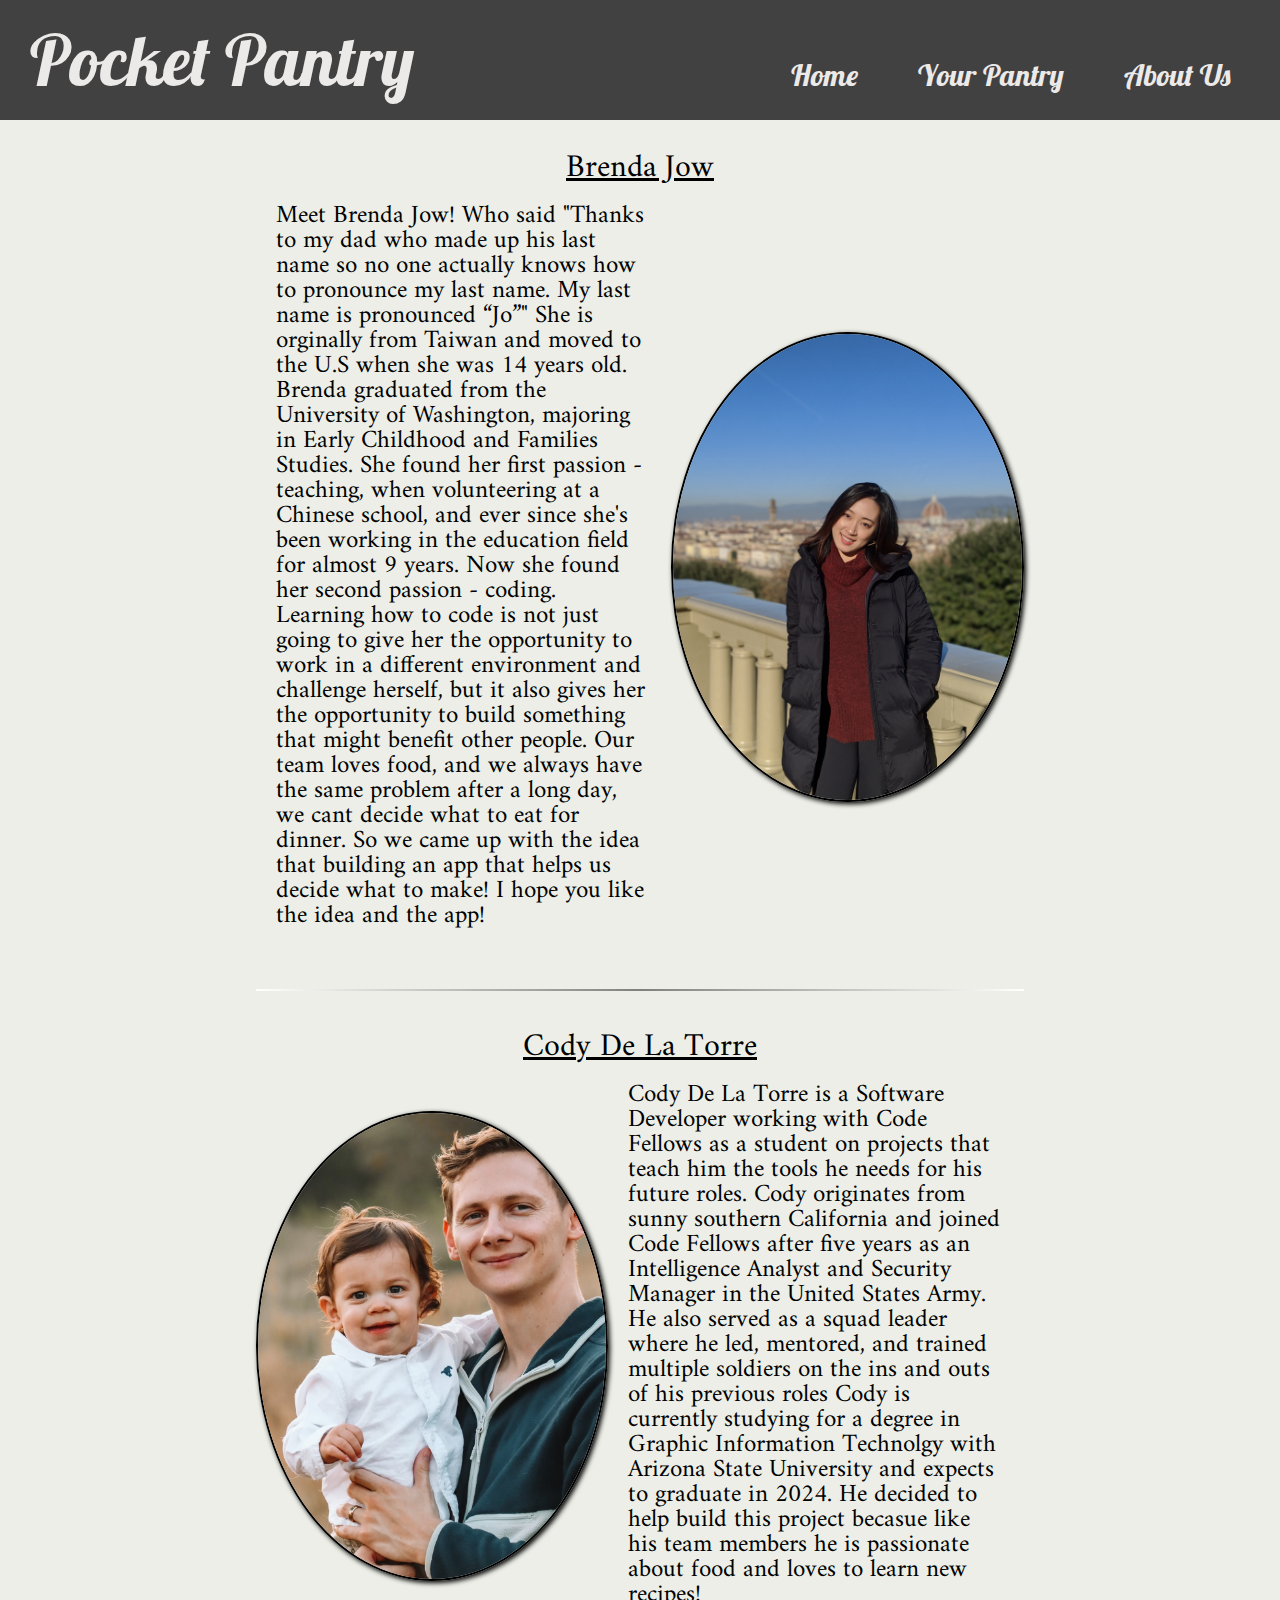
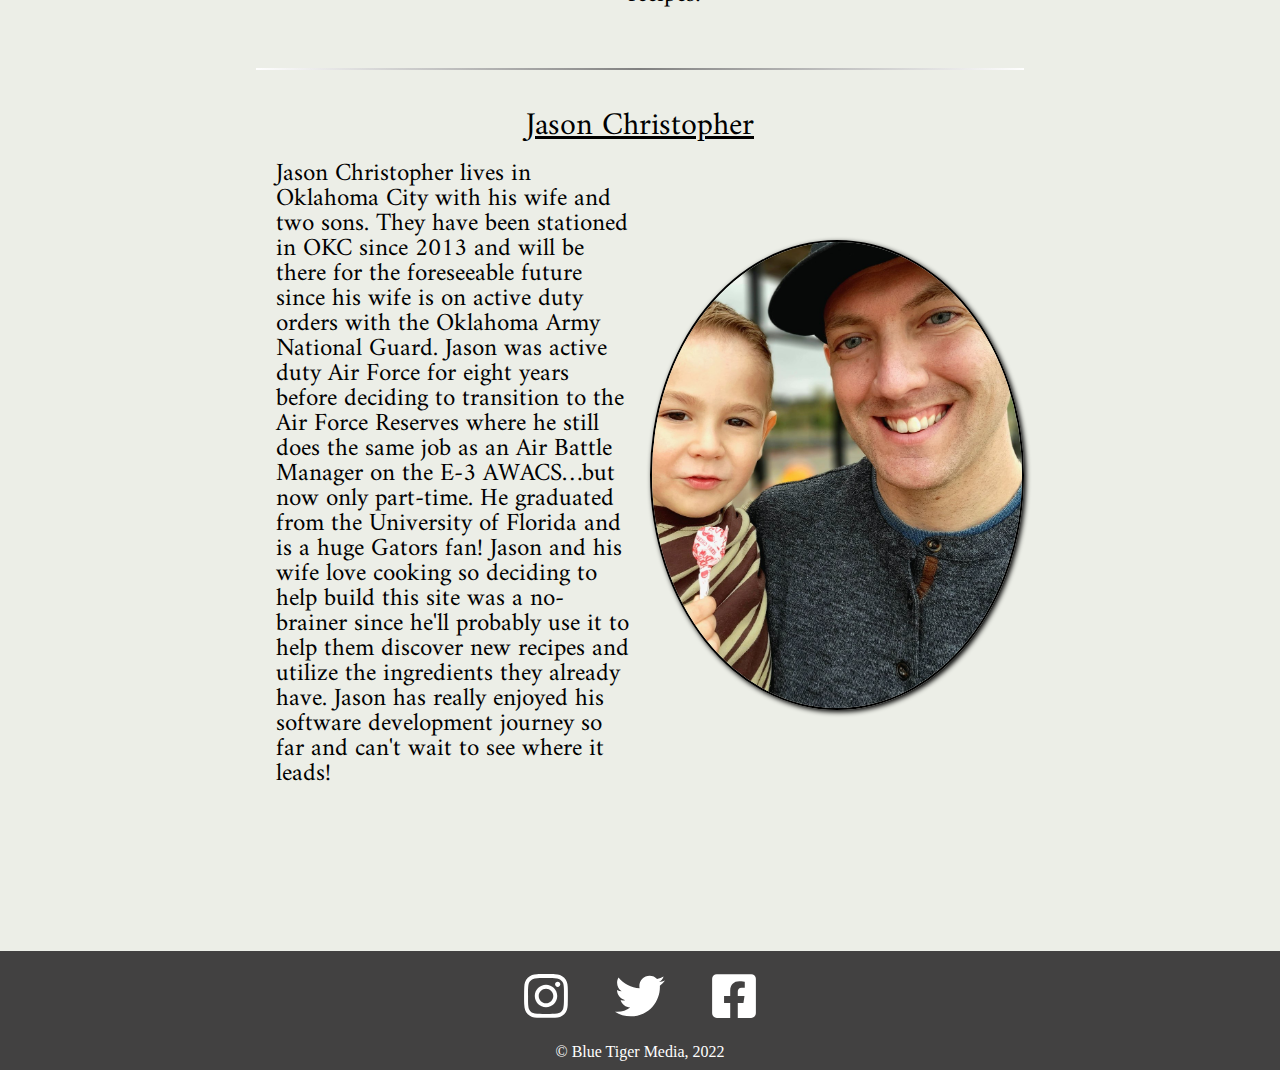
<file: about-us.html>
<!DOCTYPE html>
<html lang="en">

<head>
  <meta charset="UTF-8">
  <meta http-equiv="X-UA-Compatible" content="IE=edge">
  <meta name="viewport" content="width=device-width, initial-scale=1.0">
  <link rel="stylesheet" href="./css/reset.css">
  <!-- <link rel="stylesheet" href="./css/style.css"> -->
  <link rel="stylesheet" href="./css/about-me.css">
  <link rel="preconnect" href="https://fonts.googleapis.com">
  <link rel="preconnect" href="https://fonts.gstatic.com" crossorigin>
  <link href="https://fonts.googleapis.com/css2?family=Amiri:ital,wght@0,400;0,700;1,400;1,700&family=Lobster&family=Patrick+Hand&display=swap" rel="stylesheet">
  <title>PocketPantry-AboutUs</title>
</head>

<body>
  <header>
    <h1>Pocket Pantry</h1>
    <nav>
      <ul>
        <li><a href="index.html">Home</a></li>
        <li><a href="form.html">Your Pantry</a></li>
        <li><a href="about-us.html">About Us</a></li>
      </ul>
    </nav>
  </header>
  <main>
    <h2>Brenda Jow</h2>
    <section class="flexSection">
      <!-- <h2>Brenda Jow</h2> -->
      <p>Meet Brenda Jow! Who said "Thanks to my dad who made up his last name so no one actually knows how to
        pronounce my last name. My last name is pronounced “Jo”" She is orginally from Taiwan and moved to the U.S when
        she was 14
        years old.
      Brenda graduated from the University of Washington, majoring in Early Childhood and Families Studies. She found
        her
        first passion - teaching, when volunteering at a Chinese school, and ever since she's been working in the
        education field for almost 9 years. Now she found her second passion - coding. Learning how to code is not just
        going to give her the opportunity to work in a different environment and challenge herself, but it also gives
        her
        the opportunity to build something that might benefit other people.
      Our team loves food, and we always have the same problem after a long day, we cant decide what to eat for
        dinner. So we came up with the idea that building an app that helps us decide what to make! I hope you like the
        idea and the app!</p>
      <img src="Images/Brenda.jpg" alt="A picure of Brenda in Florence, Italy" width="450px" height="450px">
    </section>
    <div id="line"></div>
    <h2>Cody De La Torre</h2>
    <section class="flexSection">
      <img src="Images/cody.jpeg" alt="A picture of Cody holding his son">
      <!-- <h2>Cody De La Torre</h2> -->
      <p>Cody De La Torre is a Software Developer working with Code Fellows as a student on projects that teach him the
        tools he needs for his future roles.
      Cody originates from sunny southern California and joined Code Fellows after five years as an Intelligence
        Analyst and Security Manager in the United States
        Army. He also served as a squad leader where he led, mentored, and trained multiple soldiers on the ins and outs
        of his previous roles
      Cody is currently studying for a degree in Graphic Information Technolgy with Arizona State University and
        expects to graduate in 2024. He decided to help build this project becasue like his team members he is
        passionate about food and loves to learn new recipes!</p>
    </section>
    <div id="line"></div>
    <h2>Jason Christopher</h2>
    <section class="flexSection">
      <!-- <h2>Jason Christopher</h2> -->
      <p>Jason Christopher lives in Oklahoma City with his wife and two sons. They have been stationed in OKC since 2013
        and will be there for the foreseeable future since his wife is on active duty orders with the Oklahoma Army
        National Guard.
      Jason was active duty Air Force for eight years before deciding to transition to the Air Force Reserves where
        he still does the same job as an Air Battle Manager on the E-3 AWACS…but now only part-time. He graduated from
        the University of Florida and is a huge Gators fan!
      Jason and his wife love cooking so deciding to help build this site was a no-brainer since he'll probably use
        it to help them discover new recipes and utilize the ingredients they already have. Jason has really enjoyed his
        software development journey so far and can't wait to see where it leads!</p>
      <img src="Images/jason.jpeg" alt=" A picture of Jason holding his son">
    </section>
  </main>
  <footer>
    <div>
        <a href="https://www.instagram.com/">
            <img class="socialMedia" src="Images/instagram.svg" alt="Take me to Instagram">
        </a>
        <a href="https://twitter.com/home">
            <img class="socialMedia" src="Images/twitter.svg" alt="Take me to Twitter">
        </a>
        <a href="https://www.facebook.com/">
            <img class="socialMedia" src="Images/facebook.svg" alt="Take me to Facebook">
        </a>
    </div>
    <p>&copy; Blue Tiger Media, 2022</p>
</footer>
  <script src="JS/app.js"></script>
</body>

</html>
</file>
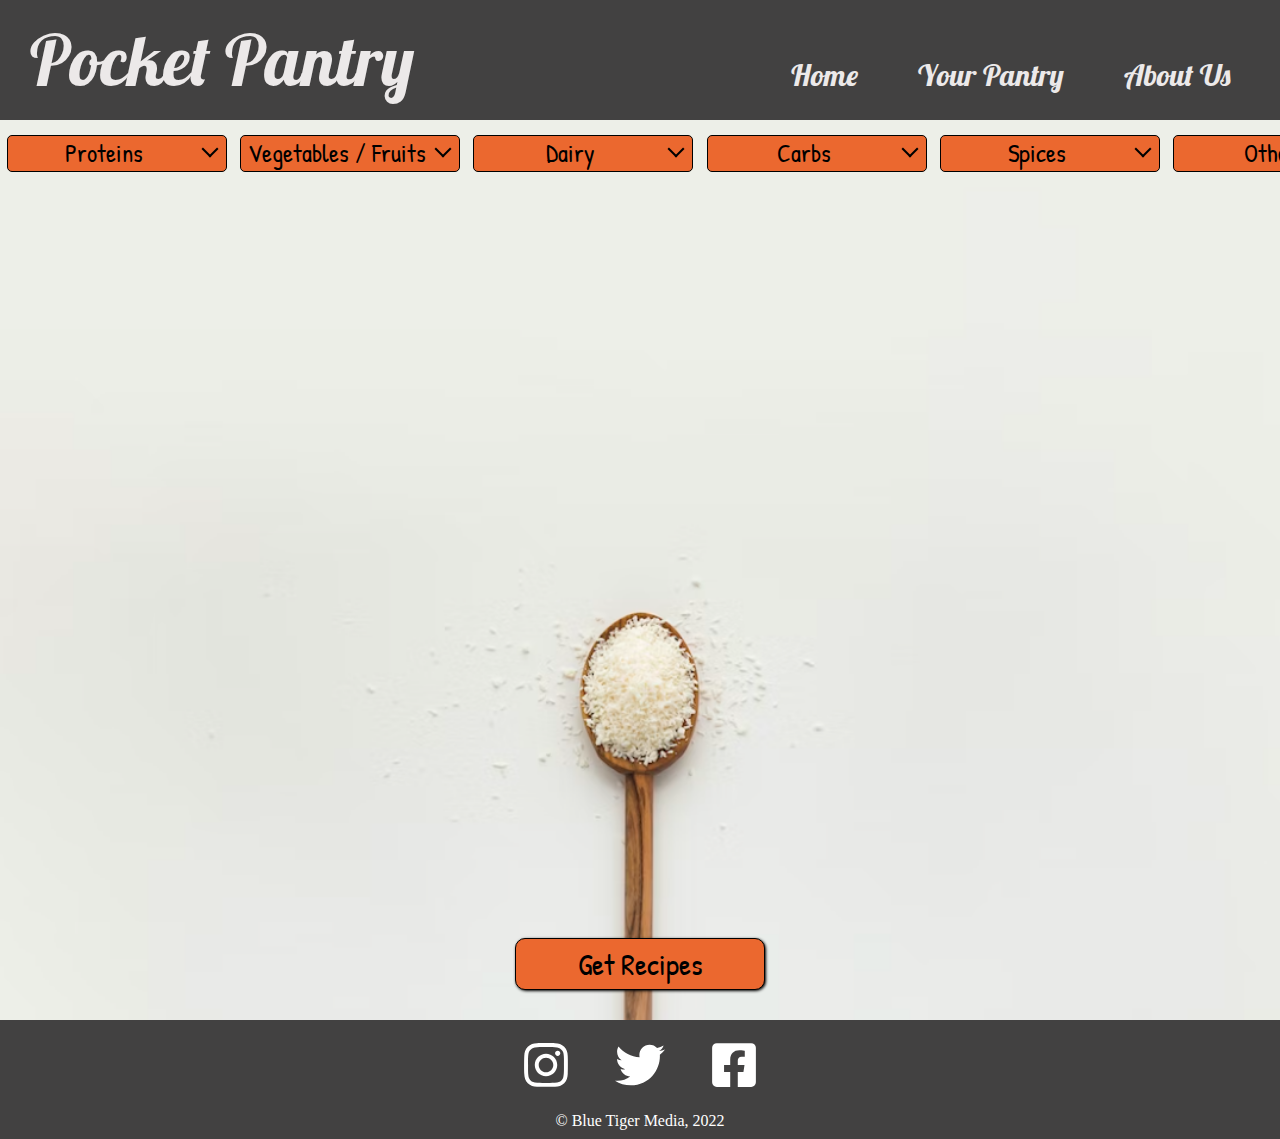
<file: form.html>
<!DOCTYPE html>
<html lang="en">

<head>
  <meta charset="UTF-8">
  <meta http-equiv="X-UA-Compatible" content="IE=edge">
  <meta name="viewport" content="width=device-width, initial-scale=1.0">
  <link rel="stylesheet" href="./css/reset.css">
  <link rel="stylesheet" href="css/form.css">
  <link rel="preconnect" href="https://fonts.googleapis.com">
  <link rel="preconnect" href="https://fonts.gstatic.com" crossorigin>
  <link href="https://fonts.googleapis.com/css2?family=Amiri:ital,wght@0,400;0,700;1,400;1,700&family=Lobster&family=Patrick+Hand&display=swap" rel="stylesheet">
  <title>Your Pantry</title>
</head>

<body>
  <header>
    <h1>Pocket Pantry</h1>
    <nav>
      <ul>
        <li><a href="index.html">Home</a></li>
        <li><a href="form.html">Your Pantry</a></li>
        <li><a href="about-us.html">About Us</a></li>
      </ul>
    </nav>
  </header>
  <main>
    <form id="ingredientsForm">
      <section id="dropdownSection">
        <div id="list1" class="dropdown-check-list" tabindex="100">
          <span class="anchor">Proteins</span>
          <ul id="proteins" name ="proteinschbx">
          </ul>
        </div>
        <div id="list2" class="dropdown-check-list" tabindex="100">
          <span class="anchor">Vegetables / Fruits</span>
          <ul id="vegetables" name ="vagetableschbx">
          </ul>
        </div>
        <div id="list3" class="dropdown-check-list" tabindex="100">
          <span class="anchor">Dairy</span>
          <ul id="dairy" name ="dairychbx">
          </ul>
        </div>
        <div id="list4" class="dropdown-check-list" tabindex="100">
          <span class="anchor">Carbs</span>
          <ul id="carbs">
          </ul>
        </div>
        <div id="list5" class="dropdown-check-list" tabindex="100">
          <span class="anchor">Spices</span>
          <ul id="spices">
          </ul>
        </div>
        <div id="list6" class="dropdown-check-list" tabindex="100">
          <span class="anchor">Other</span>
          <ul id="other">
          </ul>
        </div>
      </section>
    </form>
    <section id="buttonSection">
      <a href="results.html"><input value="Get Recipes" type="submit" id="submit"></a>
    </section>
  </main>
  <footer>
    <div>
      <a href="https://www.instagram.com/">
        <img class="socialMedia" src="Images/instagram.svg" alt="Take me to Instagram">
      </a>
      <a href="https://twitter.com/home">
        <img class="socialMedia" src="Images/twitter.svg" alt="Take me to Twitter">
      </a>
      <a href="https://www.facebook.com/">
        <img class="socialMedia" src="Images/facebook.svg" alt="Take me to Facebook">
      </a>
    </div>
    <p>&copy; Blue Tiger Media, 2022</p>
  </footer>
  <script src="JS/constructor.js"></script>
  <script src="JS/form.js"></script>

</body>

</html>
</file>
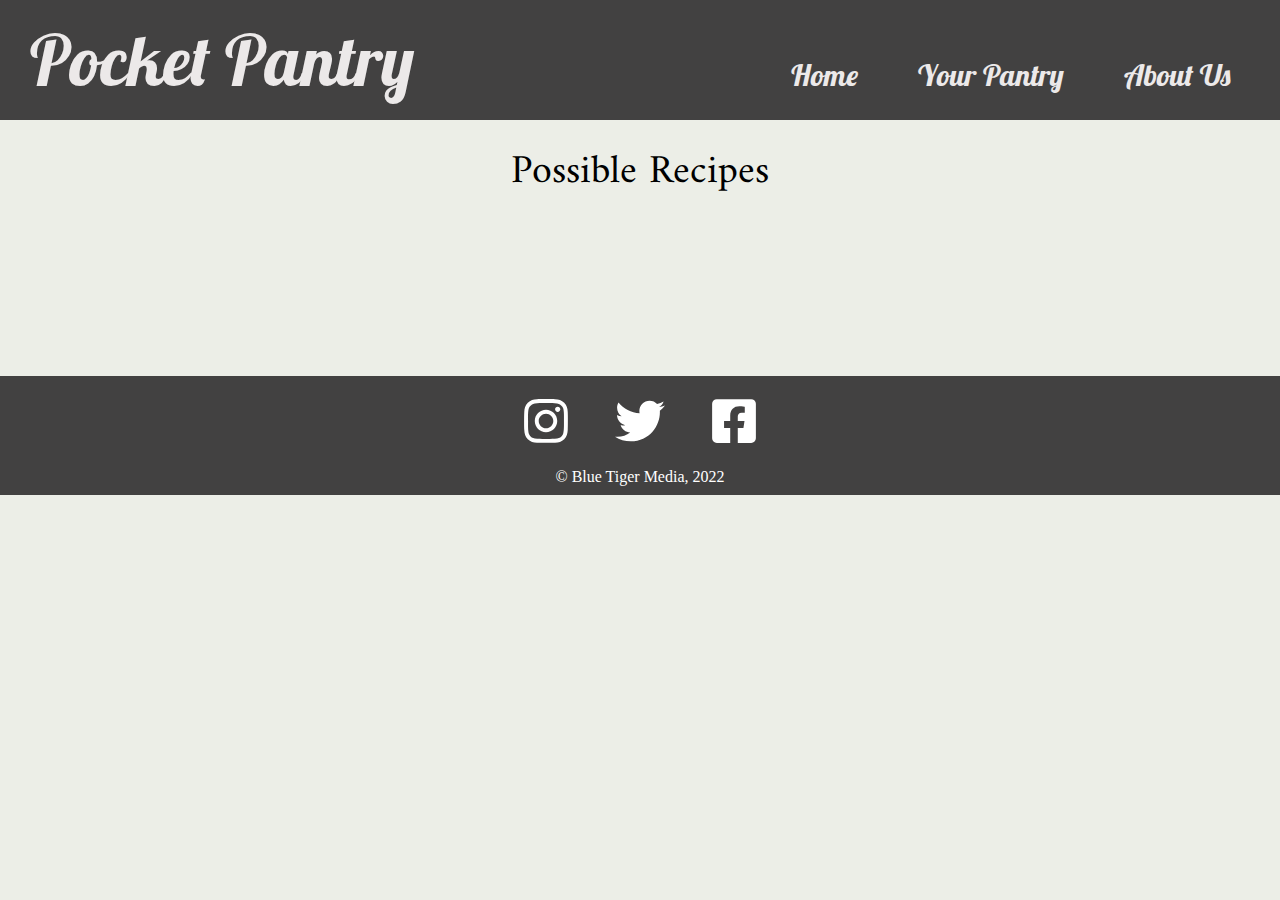
<file: results.html>
<!DOCTYPE html>
<html lang="en">

<head>
  <meta charset="UTF-8">
  <meta http-equiv="X-UA-Compatible" content="IE=edge">
  <meta name="viewport" content="width=device-width, initial-scale=1.0">
  <link rel="stylesheet" href="css/reset.css">
  <link rel="stylesheet" href="css/results.css">
  <link rel="preconnect" href="https://fonts.googleapis.com">
  <link rel="preconnect" href="https://fonts.gstatic.com" crossorigin>
  <link href="https://fonts.googleapis.com/css2?family=Amiri:ital,wght@0,400;0,700;1,400;1,700&family=Lobster&family=Patrick+Hand&display=swap" rel="stylesheet">
  <title>Your Results</title>
</head>

<body>
  <header>
    <h1>Pocket Pantry</h1>
    <nav>
      <ul>
        <li><a href="index.html">Home</a></li>
        <li><a href="form.html">Your Pantry</a></li>
        <li><a href="about-us.html">About Us</a></li>
      </ul>
    </nav>
  </header>
  </header>
  <main>
    <h2>Possible Recipes</h2>
    <div id="grid">
    </div>
  </main>
  <footer>
    <div>
      <a href="https://www.instagram.com/">
        <img class="socialMedia" src="Images/instagram.svg" alt="Take me to Instagram">
      </a>
      <a href="https://twitter.com/home">
        <img class="socialMedia" src="Images/twitter.svg" alt="Take me to Twitter">
      </a>
      <a href="https://www.facebook.com/">
        <img class="socialMedia" src="Images/facebook.svg" alt="Take me to Facebook">
      </a>
    </div>
    <p>&copy; Blue Tiger Media, 2022</p>
  </footer>
  <!-- <script src="./JS/form.js"></script> -->
  <script src="./JS/result.js"></script>
  <script src="JS/app.js"></script>
</body>

</html>
</file>
<file: css/style.css>
/* Home page css */
* {
  box-sizing: border-box;
}

body{
  margin: 0 auto;
  width: 100%;
  height: 100%;
  background-color: #eceee7;
}

header{
  display: flex;
  padding: 15px 0px;
  align-items:flex-end;
  justify-content: space-between;
  background-color: rgb(66, 65, 65);
}

h1{
  font-size: 70px;
  padding-left: 20px;
  margin: 10px;
  min-width: 400px;
  font-family: 'Lobster', cursive;
  color: rgb(236, 233, 233);
}

nav{ 
  min-width: 500px;
  padding-bottom: 15px;
  padding-right: 20px;
}

nav ul{
  display: flex;
}

nav a{
  font-size: 30px;
  text-decoration: none;
  padding: 0 30px;
  cursor: pointer;
  font-family: 'Lobster', cursive;
  transition: 0.2s;
  color:rgb(236, 233, 233)
}

nav a:hover{
  color: #eb682f;
  text-decoration: underline;
}

nav a:active{
  color: black;
}

main{
  max-width: 60%;
  height: 90%;
  margin: auto;
  align-items: center;
  margin-top: 2rem;
  margin-bottom: 9rem;
  background-color: #eceee7;
} 

.flexSection{
  display: flex;
  justify-content: space-around;
  font-family: 'Amiri', serif;
  align-items: center;
}

main img{
  height: 450px;
  width: 450px;
  object-fit: cover;
  border: 2px solid black;
  border-radius: 50%;
  box-shadow: 2px 2px 5px;
}

main div{
  text-align: center;
  width: 450px;
  margin: 0 20px;
}

main p{
  font-size: 25px;
  margin: 20px;
}

main p:nth-child(3){
  margin-bottom: 50px;
}

cite{
  color: #eb682f;
  font-weight: bold;
  font-size: 30px;
  font-family: 'Amiri', serif;
  text-shadow: black 2px 2px 2px;
}

#formButton{
  font-size: 30px;
  border: 1px solid black;
  border-radius: 5px;
  padding: 10px;
  width: 300px;
  text-align: center;
  background-color: #eb682f;
  text-decoration: none;
  font-family: 'Amiri', serif;
  color: black;
  cursor: pointer;
  transition: 0.2s;
  box-shadow: 1px 1px 3px;
}

#formButton:hover{
  color: white;
  /* border: 1px solid white; */
}

#formButton:active{
  color: black;
  border: 1px solid black;
}

#line{
  background-image: linear-gradient(to right, white, grey, white);
  height: 2px;
  width: 100%;
  margin: 40px 0;
}

footer{
  text-align: center;
  background-color: rgb(66, 65, 65);
  color: white;
}

footer a{
  width: 100px;
  height: 100px;
  text-decoration: none;
}

.socialMedia{
  width: 50px;
  height: 50px;
  cursor: pointer;
  margin: 20px;
  transition: 0.2s;
  -webkit-filter: invert(100%); /* Safari/Chrome */
  filter: invert(100%);
}

.socialMedia:hover{
  opacity: 0.5;
}

.socialMedia:active{
  opacity: 1;
}

footer p{
  padding-bottom: 10px;
}

body::-webkit-scrollbar {
  display: none;
}
</file>
<file: css/about-me.css>
* {
  box-sizing: border-box;
}

body{
  margin: 0 auto;
  width: 100%;
  height: 100%;
  background-color: #eceee7;
}

header{
  display: flex;
  padding: 15px 0px;
  align-items:flex-end;
  justify-content: space-between;
  background-color: rgb(66, 65, 65);
}

h1{
  font-size: 70px;
  padding-left: 20px;
  margin: 10px;
  min-width: 400px;
  font-family: 'Lobster', cursive;
  color: rgb(236, 233, 233);
}

h2{
  text-align: center;
  font-family: 'Amiri', serif;
  font-size: xx-large;
  text-decoration: underline;
}

nav{ 
  min-width: 500px;
  padding-bottom: 15px;
  padding-right: 20px;
}

nav ul{
  display: flex;
}

nav a{
  font-size: 30px;
  text-decoration: none;
  padding: 0 30px;
  cursor: pointer;
  font-family: 'Lobster', cursive;
  transition: 0.2s;
  color:rgb(236, 233, 233)
}

nav a:hover{
  color: #eb682f;
  text-decoration: underline;
}

nav a:active{
  color: black;
}

main{
  max-width: 60%;
  height: 90%;
  margin: auto;
  align-items: center;
  margin-top: 2rem;
  margin-bottom: 9rem;
  background-color: #eceee7;
} 

main img{
  height: 470px;
  width: 400px;
  object-fit: cover;
  border: 2px solid black;
  border-radius: 50%;
  box-shadow: 2px 2px 5px;
}

main div{
  text-align: center;
  width: 450px;
  margin: 0 20px;
}

main p{
  max-width: 540px;
  font-size: 25px;
  margin: 20px;
}


.flexSection{
  display: flex;
  justify-content: space-around;
  font-family: 'Amiri', serif;
  align-items: center;
}

#line{
  background-image: linear-gradient(to right, white, grey, white);
  height: 2px;
  width: 100%;
  margin: 40px 0;
}

footer{
  text-align: center;
  background-color: rgb(66, 65, 65);
  color: white;
}

footer a{
  width: 100px;
  height: 100px;
  text-decoration: none;
}

.socialMedia{
  width: 50px;
  height: 50px;
  cursor: pointer;
  margin: 20px;
  transition: 0.2s;
  -webkit-filter: invert(100%); /* Safari/Chrome */
  filter: invert(100%);
}

.socialMedia:hover{
  opacity: 0.5;
}

.socialMedia:active{
  opacity: 1;
}

footer p{
  padding-bottom: 10px;
}

body::-webkit-scrollbar {
  display: none;
}
</file>
<file: css/form.css>
* {
  box-sizing: border-box;
}

body{
  margin: 0 auto;
  width: 100%;
  height: 100%;
}

header{
  display: flex;
  padding: 15px 0px;
  align-items:flex-end;
  justify-content: space-between;
  background-color: rgb(66, 65, 65);
}

h1{
  font-size: 70px;
  padding-left: 20px;
  margin: 10px;
  min-width: 400px;
  font-family: 'Lobster', cursive;
  color: rgb(236, 233, 233);
}

nav{ 
  min-width: 500px;
  padding-bottom: 15px;
  padding-right: 20px;
}

nav ul{
  display: flex;
}

nav a{
  font-size: 30px;
  text-decoration: none;
  padding: 0 30px;
  cursor: pointer;
  font-family: 'Lobster', cursive;
  transition: 0.2s;
  color:rgb(236, 233, 233)
}

nav a:hover{
  color: #eb682f;
  text-decoration: underline;
}

nav a:active{
  color: black;
}

main{
  max-width: 100%;
  min-height: 100vh;
  margin: auto;
  /* display: flex; */
  align-items: center;
  /* margin-top: 2rem; */
  position: relative;
  /* margin-bottom: 9rem; */
  /* border: 1px solid black;*/
  background-image: url("../Images/BG.PNG");
  background-position: center;
  background-size: cover;
  background-repeat: no-repeat;
  background-color: #eceee7;
} 

form{
  width: 1400px;
  margin: 0px auto;
  margin-bottom: 100px;
  padding-top: 15px;
}

#dropdownSection{
  display: flex;
  align-items: flex-start;
  justify-content: space-around;
  /* margin: 10px 0; */
}

.dropdown-check-list{
  display: inline-block;
}

.anchor{
  position: relative;
  cursor: pointer;
  display: inline-block;
  padding: 5px 30px 5px 5px;
  font-size: 25px;
  border: 1px solid black;
  border-radius: 5px;
  width: 220px;
  text-align: center;
  font-family: 'Patrick Hand', cursive;
  color: black;
  background-color: #eb682f;
}

.anchor:after {
  position: absolute;
  content: "";
  border-left: 2px solid black;
  border-top: 2px solid black;
  padding: 5px;
  right: 10px;
  top: 20%;
  -moz-transform: rotate(-135deg);
  -ms-transform: rotate(-135deg);
  -o-transform: rotate(-135deg);
  -webkit-transform: rotate(-135deg);
  transform: rotate(-135deg);
}

.anchor:active:after {
  right: 8px;
  top: 21%;
}

.dropdown-check-list ul {
  padding: 2px;
  display: none;
  margin: 0;
  border: 1px solid grey;
  border-radius: 5px;
  border-top: none;
  background-color: rgb(236, 233, 233);
}

.dropdown-check-list li {
  list-style: none;
  font-size: 25px;
  font-family: 'Patrick Hand', cursive;
  line-height: 25px;
  background-color: rgb(236, 233, 233);
}

/* .dropdown-check-list.visible .anchor {
  color: #0094ff;
} */

.dropdown-check-list.visible #proteins {
  display: block;
}

.dropdown-check-list.visible #vegetables {
  display: block;
}

.dropdown-check-list.visible #dairy {
  display: block;
}

.dropdown-check-list.visible #carbs {
  display: block;
}

.dropdown-check-list.visible #spices {
  display: block;
}

.dropdown-check-list.visible #other {
  display: block;
}

input{
  cursor: pointer;
}

label{
  cursor: pointer;
}

#buttonSection a{
  margin: 20px auto;
  position: absolute;
  bottom: 10px;
  left: auto;
}

#buttonSection{
  display: flex;
  justify-content: center;
  
}

#submit{
  width: 250px;
  font-size: 30px;
  padding: 5px 0;
  border: 1px solid black;
  border-radius: 10px;
  cursor: pointer;
  background-color: #eb682f;
  font-family: 'Patrick Hand', cursive;
  box-shadow: 1px 1px 3px;
  transition: 0.2s;
}

#submit:hover{
  color: white;
}

#submit:active{
  color: black;
}

footer{
  text-align: center;
  background-color: rgb(66, 65, 65);
  color: white;
}

footer a{
  width: 100px;
  height: 100px;
  text-decoration: none;
}

.socialMedia{
  width: 50px;
  height: 50px;
  cursor: pointer;
  margin: 20px;
  transition: 0.2s;
  -webkit-filter: invert(100%); /* Safari/Chrome */
  filter: invert(100%);
}

.socialMedia:hover{
  opacity: 0.5;
}

.socialMedia:active{
  opacity: 1;
}

footer p{
  padding-bottom: 10px;
}

body::-webkit-scrollbar {
  display: none;
}
</file>
<file: css/results.css>
* {
  box-sizing: border-box;
}

body{
  margin: 0 auto;
  width: 100%;
  height: 100%;
  background-color: #eceee7;
}

header{
  display: flex;
  padding: 15px 0px;
  align-items:flex-end;
  justify-content: space-between;
  background-color: rgb(66, 65, 65);
}

h1{
  font-size: 70px;
  padding-left: 20px;
  margin: 10px;
  min-width: 400px;
  font-family: 'Lobster', cursive;
  color: rgb(236, 233, 233);
}

nav{ 
  min-width: 500px;
  padding-bottom: 15px;
  padding-right: 20px;
}

nav ul{
  display: flex;
}

nav a{
  font-size: 30px;
  text-decoration: none;
  padding: 0 30px;
  cursor: pointer;
  font-family: 'Lobster', cursive;
  transition: 0.2s;
  color:rgb(236, 233, 233)
}

nav a:hover{
  color: #eb682f;
  text-decoration: underline;
}

nav a:active{
  color: black;
}

main{
  max-width: 1000px;
  height: 90%;
  margin: auto;
  background-color: #eceee7;
  /* display: flex; */
  /* align-items: center; */
  /* justify-content: space-around; */
  margin-top: 2rem;
  margin-bottom: 9rem;
  /* border: 1px solid black;*/
} 

h2{
  font-size: 40px;
  text-align: center;
  font-family: 'Amiri', serif;
}

#grid{
  display: grid;
  grid-template-columns: 450px 450px;
  justify-content: space-around;
  row-gap: 20px;
  padding: 20px 0;
}

article{
  border: 2px solid black;
  background-image: linear-gradient( rgb(193, 192, 192), rgb(236, 233, 233));
  box-shadow: grey 2px 2px 5px;
}

.picBlock{
  display: flex;
  justify-content: center;
  margin-top: 10px;
}

article img{
  border: 1px solid black;
  border-radius: 50%;
  width: 300px;
  height: 300px;
  object-fit: cover;
  cursor: pointer;
  transition: 0.2s;
}

article img:hover{
  opacity: 0.7;
  border: 3px solid #eb682f;
}

article img:active{
  opacity: 1;
  border: 3px solid black;
}

article p{
  text-align: center;
  font-size: 30px;
  padding-top: 10px;
  font-family: 'Amiri', serif;
}

.servesTime{
  display: flex;
  justify-content: space-around;
}

.servesTime p{
  font-size: 20px;
  padding: 10px;
}

footer{
  text-align: center;
  background-color: rgb(66, 65, 65);
  color: white;
}

footer a{
  width: 100px;
  height: 100px;
  text-decoration: none;
}

.socialMedia{
  width: 50px;
  height: 50px;
  cursor: pointer;
  margin: 20px;
  transition: 0.2s;
  -webkit-filter: invert(100%); /* Safari/Chrome */
  filter: invert(100%);
}

.socialMedia:hover{
  opacity: 0.5;
}

.socialMedia:active{
  opacity: 1;
}

footer p{
  padding-bottom: 10px;
}

body::-webkit-scrollbar {
  display: none;
}
</file>
